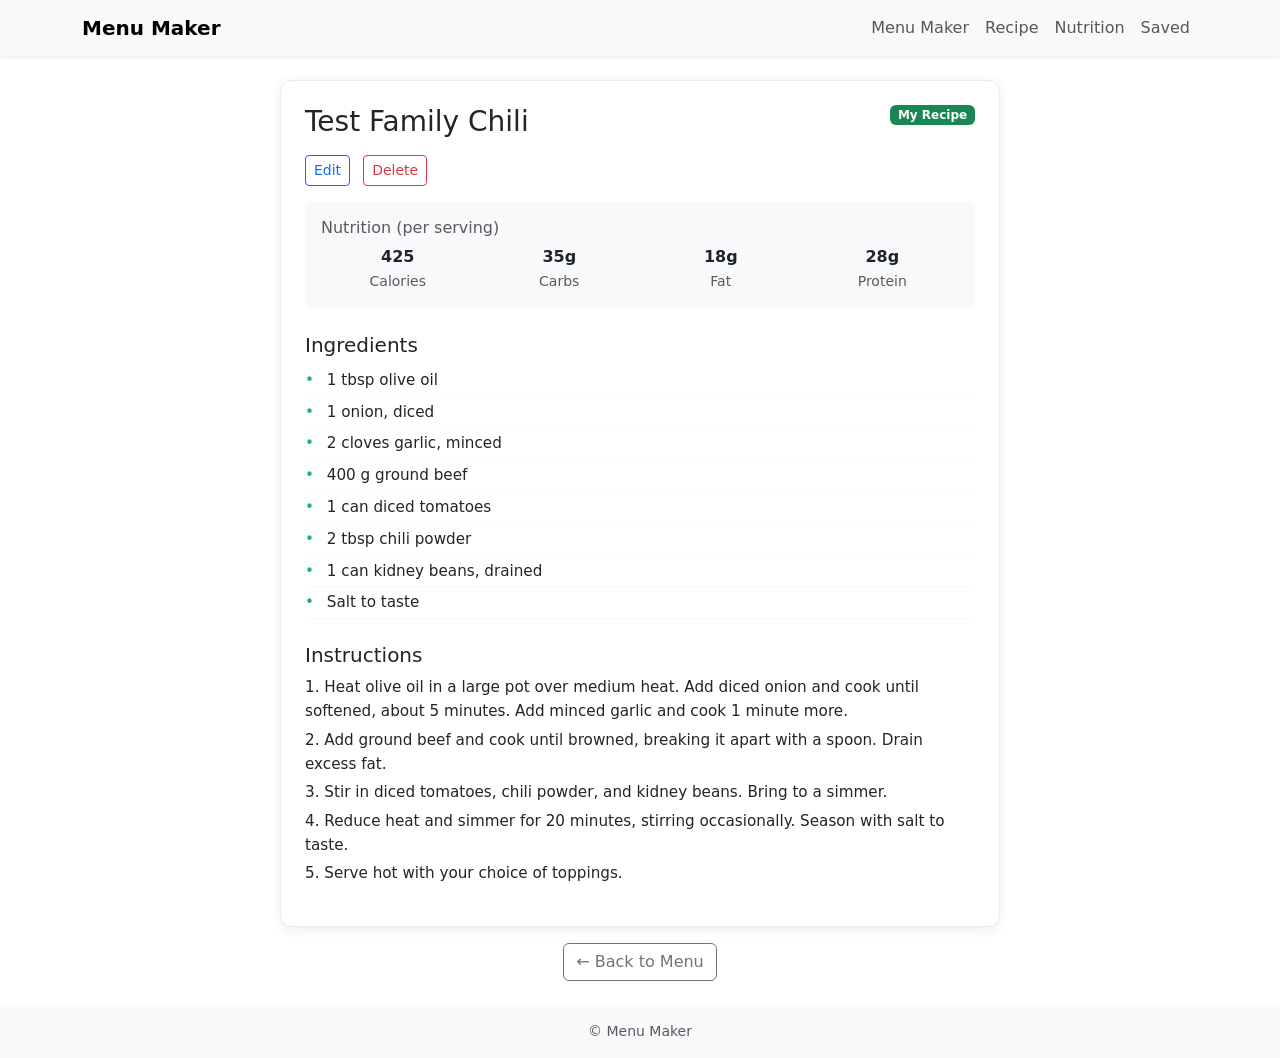
<file: tools/test_custom_recipe_view.html>
<!DOCTYPE html>
<html lang="en">
<head>
  <meta charset="utf-8">
  <meta name="viewport" content="width=device-width, initial-scale=1">
  <title>Test Custom Recipe View - Menu Maker</title>
  <!-- Bootstrap CSS -->
  <link href="https://cdn.jsdelivr.net/npm/bootstrap@5.3.0/dist/css/bootstrap.min.css" rel="stylesheet">
  <style>
    /* Card-soft style (mimics app base) */
    .card-soft {
      background: #fff;
      border-radius: 12px;
      box-shadow: 0 2px 12px rgba(0,0,0,0.08);
      border: 1px solid #e9ecef;
    }
    .bullet { color: #27ae60; margin-right: 8px; }
    .ingredient-list li { font-size: 0.95rem; }
    .instructions-text p { font-size: 0.95rem; line-height: 1.6; }
    .badge { font-size: 0.75rem !important; }

    /* Print stylesheet (matches recipe_view.html) */
    @media print {
      nav.navbar, footer, .btn, form, .btn-outline-secondary {
        display: none !important;
      }
      .recipe-view-container {
        max-width: 100% !important;
        margin: 0 !important;
        padding: 0 !important;
      }
      .card-soft {
        box-shadow: none !important;
        border: none !important;
        padding: 0 !important;
      }
      .nutrition-summary {
        background: #f8f9fa !important;
        -webkit-print-color-adjust: exact;
        print-color-adjust: exact;
      }
      .badge {
        -webkit-print-color-adjust: exact;
        print-color-adjust: exact;
      }
      body {
        font-size: 11pt;
        line-height: 1.4;
      }
      h2 { font-size: 18pt; }
      h5 { font-size: 13pt; }
    }
  </style>
</head>
<body>
  <nav class="navbar navbar-expand-lg navbar-light bg-light shadow-sm">
    <div class="container">
      <a class="navbar-brand fw-bold" href="#">Menu Maker</a>
      <button class="navbar-toggler" type="button" data-bs-toggle="collapse" data-bs-target="#navCollapse" aria-controls="navCollapse" aria-expanded="false" aria-label="Toggle navigation">
        <span class="navbar-toggler-icon"></span>
      </button>
      <div class="collapse navbar-collapse" id="navCollapse">
        <ul class="navbar-nav ms-auto mb-2 mb-lg-0">
          <li class="nav-item"><a class="nav-link" href="#">Menu Maker</a></li>
          <li class="nav-item"><a class="nav-link" href="#">Recipe</a></li>
          <li class="nav-item"><a class="nav-link" href="#">Nutrition</a></li>
          <li class="nav-item"><a class="nav-link" href="#">Saved</a></li>
        </ul>
      </div>
    </div>
  </nav>

  <main class="container my-4">
    <div class="recipe-view-container mx-auto" style="max-width:720px;">
      <div class="card-soft p-4">
        <!-- Header with badge -->
        <div class="d-flex justify-content-between align-items-start mb-3">
          <h2 class="h3 mb-0">Test Family Chili</h2>
          <span class="badge bg-success ms-2">My Recipe</span>
        </div>

        <!-- Edit / Delete buttons -->
        <div class="mb-3">
          <a href="#" class="btn btn-sm btn-outline-primary me-2">Edit</a>
          <form style="display:inline;">
            <button type="submit" class="btn btn-sm btn-outline-danger">Delete</button>
          </form>
        </div>

        <!-- Nutrition Summary -->
        <div class="nutrition-summary bg-light rounded p-3 mb-4">
          <h6 class="text-muted mb-2">Nutrition <span class="fw-normal text-muted">(per serving)</span></h6>
          <div class="row text-center g-2">
            <div class="col-3">
              <div class="fw-bold">425</div>
              <small class="text-muted">Calories</small>
            </div>
            <div class="col-3">
              <div class="fw-bold">35g</div>
              <small class="text-muted">Carbs</small>
            </div>
            <div class="col-3">
              <div class="fw-bold">18g</div>
              <small class="text-muted">Fat</small>
            </div>
            <div class="col-3">
              <div class="fw-bold">28g</div>
              <small class="text-muted">Protein</small>
            </div>
          </div>
        </div>

        <!-- Ingredients -->
        <div class="mb-4">
          <h5 class="mb-2">Ingredients</h5>
          <ul class="list-unstyled ingredient-list">
            <li class="py-1 border-bottom border-light"><span class="bullet">&bull;</span> 1 tbsp olive oil</li>
            <li class="py-1 border-bottom border-light"><span class="bullet">&bull;</span> 1 onion, diced</li>
            <li class="py-1 border-bottom border-light"><span class="bullet">&bull;</span> 2 cloves garlic, minced</li>
            <li class="py-1 border-bottom border-light"><span class="bullet">&bull;</span> 400 g ground beef</li>
            <li class="py-1 border-bottom border-light"><span class="bullet">&bull;</span> 1 can diced tomatoes</li>
            <li class="py-1 border-bottom border-light"><span class="bullet">&bull;</span> 2 tbsp chili powder</li>
            <li class="py-1 border-bottom border-light"><span class="bullet">&bull;</span> 1 can kidney beans, drained</li>
            <li class="py-1 border-bottom border-light"><span class="bullet">&bull;</span> Salt to taste</li>
          </ul>
        </div>

        <!-- Instructions -->
        <div class="mb-3">
          <h5 class="mb-2">Instructions</h5>
          <div class="instructions-text">
            <p class="mb-1">1. Heat olive oil in a large pot over medium heat. Add diced onion and cook until softened, about 5 minutes. Add minced garlic and cook 1 minute more.</p>
            <p class="mb-1">2. Add ground beef and cook until browned, breaking it apart with a spoon. Drain excess fat.</p>
            <p class="mb-1">3. Stir in diced tomatoes, chili powder, and kidney beans. Bring to a simmer.</p>
            <p class="mb-1">4. Reduce heat and simmer for 20 minutes, stirring occasionally. Season with salt to taste.</p>
            <p class="mb-1">5. Serve hot with your choice of toppings.</p>
          </div>
        </div>
      </div>

      <div class="text-center mt-3">
        <a href="#" class="btn btn-outline-secondary">&larr; Back to Menu</a>
      </div>
    </div>
  </main>

  <footer class="bg-light py-3 mt-auto">
    <div class="container text-center small text-muted">&copy; Menu Maker</div>
  </footer>

  <!-- Bootstrap JS -->
  <script src="https://cdn.jsdelivr.net/npm/bootstrap@5.3.0/dist/js/bootstrap.bundle.min.js"></script>
</body>
</html>
</file>
